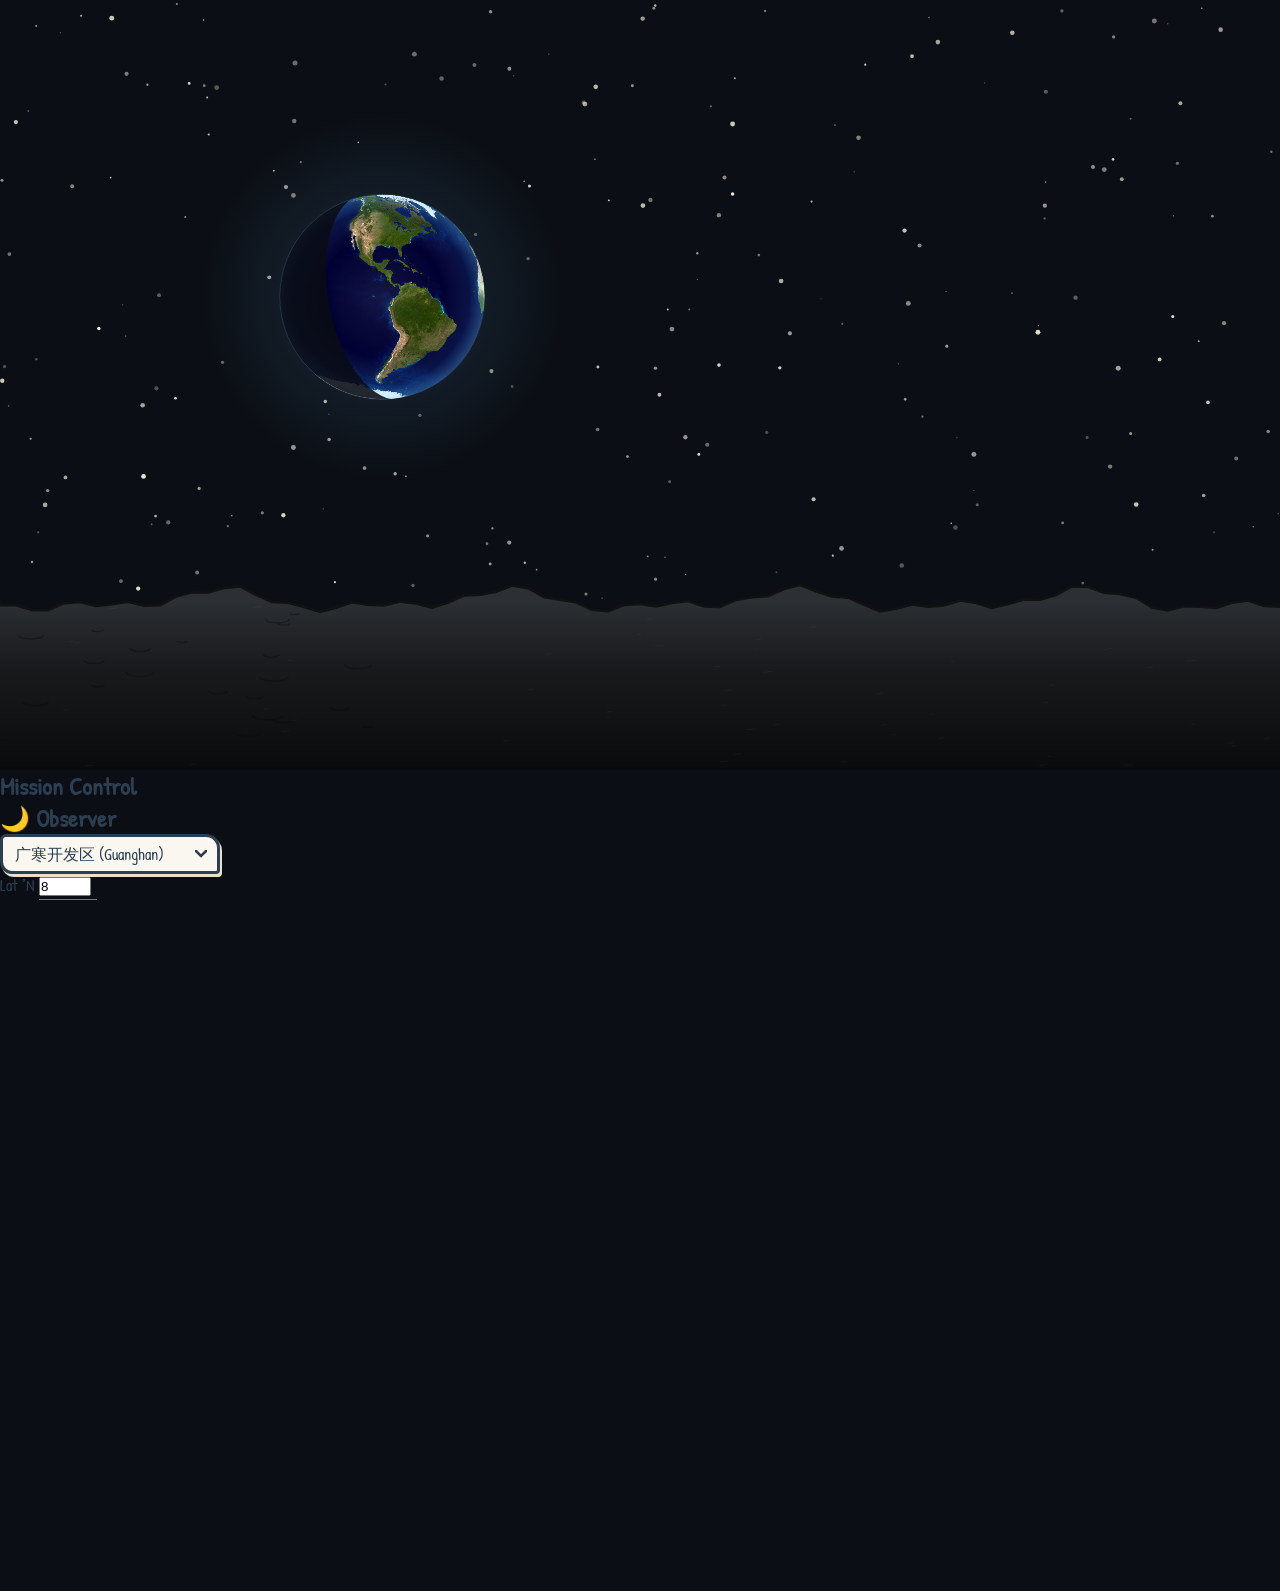
<file: index.html>
<!DOCTYPE html>
<html lang="en">

<head>
  <meta charset="UTF-8">
  <meta name="viewport" content="width=device-width, initial-scale=1.0">
  <title>Earthview from the Moon — Mission Control</title>
  <meta name="description"
    content="An interactive 2D visualizer showing what the Earth looks like from the surface of the Moon, with astronomical accuracy and mission control dashboard.">
  <link rel="preconnect" href="https://fonts.googleapis.com">
  <link rel="preconnect" href="https://fonts.gstatic.com" crossorigin>
  <link href="https://fonts.googleapis.com/css2?family=Patrick+Hand&family=Space+Mono:wght@400;700&display=swap"
    rel="stylesheet">
  <link rel="stylesheet" href="style.css">
</head>

<body>
  <div id="app-layout">
    <!-- ============ LEFT: Main Canvas ============ -->
    <div id="canvas-wrap">
      <canvas id="scene"></canvas>
    </div>

    <!-- ============ RIGHT: Mission Control Panel ============ -->
    <aside id="panel">
      <h1 class="panel-title">Mission Control</h1>

      <!-- ── Observer ── -->
      <section class="panel-section">
        <h2 class="section-head">🌙 Observer</h2>
        <div class="select-wrapper">
          <select id="location-select">
            <option value="guanghan">广寒开发区 (Guanghan)</option>
            <option value="tranquility">Sea of Tranquility</option>
            <option value="procellarum">Oceanus Procellarum</option>
            <option value="southpole">Lunar South Pole</option>
            <option value="farside">Far Side — Moscoviense</option>
            <option value="custom">Custom Coordinates…</option>
          </select>
        </div>
        <div class="coord-row">
          <div class="coord-field">
            <label for="obs-lat">Lat °N</label>
            <input type="number" id="obs-lat" min="-90" max="90" step="1" value="8">
          </div>
          <div class="coord-field">
            <label for="obs-lon">Lon °E</label>
            <input type="number" id="obs-lon" min="-180" max="180" step="1" value="31">
          </div>
        </div>
      </section>

      <!-- ── Data Readouts ── -->
      <section class="panel-section">
        <h2 class="section-head">📡 Data Readouts</h2>
        <div class="readout"><span class="readout-label">Date</span><span id="stat-date" class="readout-val">--</span>
        </div>
        <div class="readout"><span class="readout-label">Phase</span><span id="stat-phase" class="readout-val">--</span>
        </div>
        <div class="readout"><span class="readout-label">Illumination</span><span id="stat-illum"
            class="readout-val">-</span></div>
        <div class="readout"><span class="readout-label">Distance</span><span id="stat-dist"
            class="readout-val">-</span></div>
        <div class="readout"><span class="readout-label">Libration</span><span id="stat-libration"
            class="readout-val">-</span></div>
        <div class="readout"><span class="readout-label">Elevation</span><span id="stat-elev"
            class="readout-val">-</span></div>
        <div class="readout"><span class="readout-label">Azimuth</span><span id="stat-azimuth"
            class="readout-val">-</span></div>
      </section>

      <!-- ── Orbital View ── -->
      <section class="panel-section orbital-section">
        <h2 class="section-head">🛰️ Orbital View</h2>
        <canvas id="orbital-canvas" width="200" height="200"></canvas>
      </section>

      <!-- ── Synodic Cycle ── -->
      <section class="panel-section">
        <h2 class="section-head">🌗 Synodic Cycle</h2>
        <canvas id="synodic-canvas" width="260" height="48"></canvas>
      </section>

      <!-- ── Time-Lapse Controls ── -->
      <section class="panel-section">
        <h2 class="section-head">🕐 Mission Window</h2>
        <div class="date-row">
          <div class="date-field">
            <label for="start-date" class="date-label">Start</label>
            <input type="date" id="start-date">
          </div>
          <div class="date-field">
            <label for="end-date" class="date-label">End</label>
            <input type="date" id="end-date">
          </div>
        </div>
        <div class="lapse-row">
          <button id="play-btn" type="button">▶ Play</button>
          <div class="speed-row">
            <label for="speed-select" class="speed-label">Speed</label>
            <select id="speed-select">
              <option value="1" selected>1×</option>
              <option value="5">5×</option>
              <option value="10">10×</option>
              <option value="30">30×</option>
            </select>
          </div>
        </div>
        <input type="range" id="timeline-slider" min="0" max="1000" value="0">
      </section>
    </aside>
  </div>

  <script src="app.js"></script>
</body>

</html>
</file>
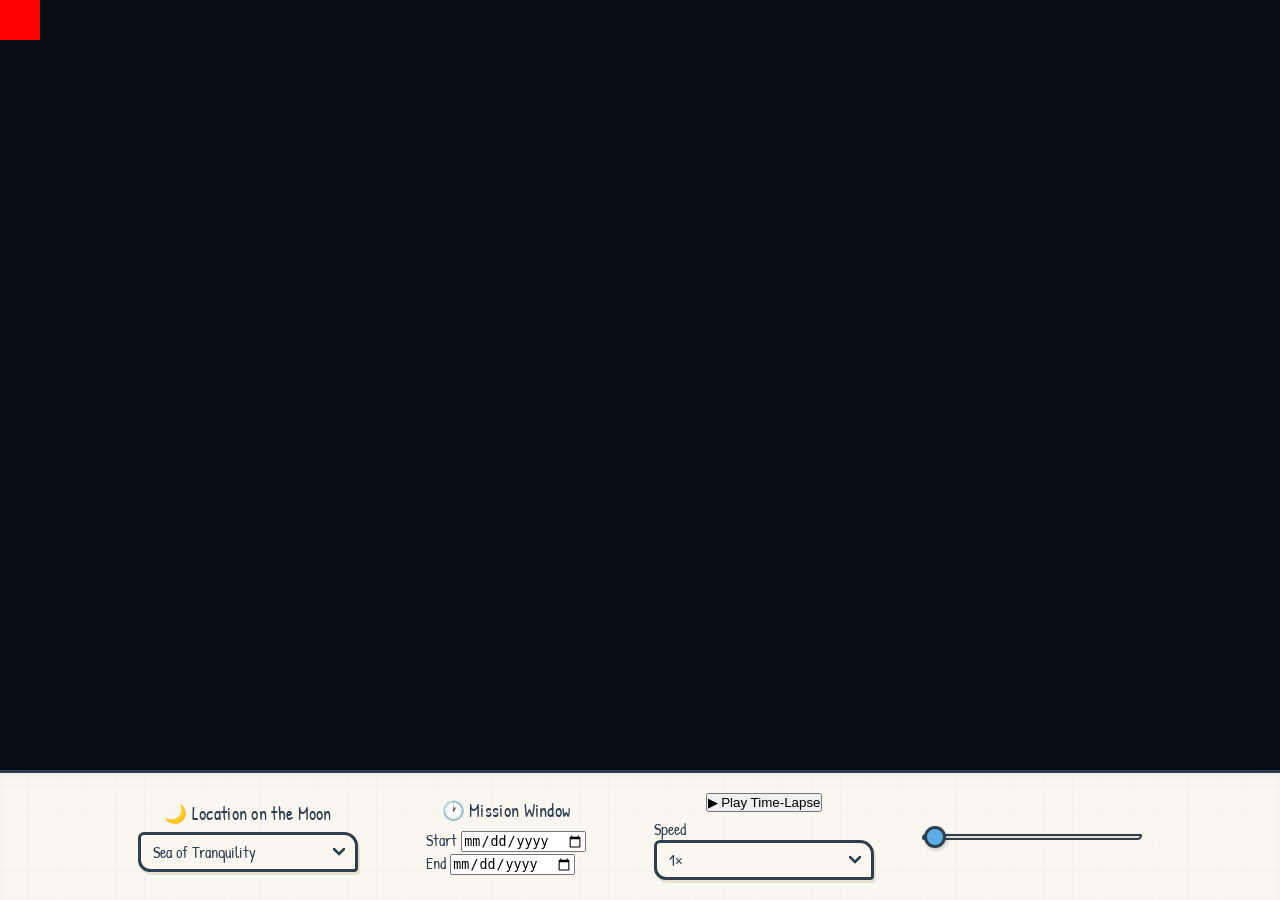
<file: test_error.html>
<!DOCTYPE html>
<html>
<head>
<style>
  #error-log { position: fixed; top: 0; left: 0; background: red; color: white; z-index: 9999; padding: 20px; font-family: monospace; white-space: pre-wrap; }
</style>
</head>
<body>
<div id="error-log"></div>
<script>
  window.onerror = function(msg, url, line, col, error) {
      document.getElementById('error-log').innerText += msg + '
' + (error ? error.stack : '');
  };
</script>
<!DOCTYPE html>
<html lang="en">

<head>
  <meta charset="UTF-8">
  <meta name="viewport" content="width=device-width, initial-scale=1.0">
  <title>Earthview from the Moon</title>
  <meta name="description"
    content="An interactive 2D visualizer showing what the Earth looks like from the surface of the Moon, with time-lapse animation.">
  <link rel="preconnect" href="https://fonts.googleapis.com">
  <link rel="preconnect" href="https://fonts.gstatic.com" crossorigin>
  <link href="https://fonts.googleapis.com/css2?family=Patrick+Hand&display=swap" rel="stylesheet">
  <link rel="stylesheet" href="style.css">
</head>

<body>
  <canvas id="scene"></canvas>

  <div id="stats-panel">
    <div class="stat-row"><span class="stat-label">Date:</span> <span id="stat-date">--</span></div>
    <div class="stat-row"><span class="stat-label">Phase:</span> <span id="stat-phase">--</span></div>
    <div class="stat-row"><span class="stat-label">Illumination:</span> <span id="stat-illum">-</span></div>
    <div class="stat-row"><span class="stat-label">Libration:</span> <span id="stat-libration">X: 0.0° Y: 0.0°</span>
    </div>
  </div>

  <div id="controls">
    <div class="control-group">
      <label for="location-select" class="control-label">🌙 Location on the Moon</label>
      <div class="select-wrapper">
        <select id="location-select">
          <option value="tranquility">Sea of Tranquility</option>
          <option value="procellarum">Oceanus Procellarum</option>
          <option value="southpole">Lunar South Pole</option>
          <option value="farside">Far Side — Mare Moscoviense</option>
        </select>
      </div>
    </div>

    <div class="control-group date-group">
      <label class="control-label">🕐 Mission Window</label>
      <div class="date-row">
        <div class="date-field">
          <label for="start-date" class="date-label">Start</label>
          <input type="date" id="start-date">
        </div>
        <div class="date-field">
          <label for="end-date" class="date-label">End</label>
          <input type="date" id="end-date">
        </div>
      </div>
    </div>

    <div class="control-group action-group">
      <button id="play-btn" type="button">▶ Play Time-Lapse</button>
      <div class="speed-row">
        <label for="speed-select" class="speed-label">Speed</label>
        <div class="select-wrapper">
          <select id="speed-select">
            <option value="1" selected>1×</option>
            <option value="5">5×</option>
            <option value="10">10×</option>
            <option value="30">30×</option>
          </select>
        </div>
      </div>
    </div>

    <div class="control-group slider-group">
      <input type="range" id="timeline-slider" min="0" max="1000" value="0">
    </div>
  </div>

  <script src="app.js"></script>
</body>

</html>
</body>
</html>
</file>
<file: style.css>
/* ============================================================
   Earthview from the Moon — Hand-drawn Sketch Aesthetic
   ============================================================ */

/* --- Reset & Base --- */
*, *::before, *::after {
  margin: 0;
  padding: 0;
  box-sizing: border-box;
}

:root {
  /* Palette from reference sketch */
  --ocean-blue:   #5DADE2;
  --land-green:   #B8D430;
  --land-dark:    #A3C520;
  --outline-dark: #2C3E50;
  --ground-warm:  #D4905C;
  --ground-deep:  #C47A3A;
  --sky-black:    #0B0E14;
  --star-white:   #FFFDE7;
  --paper-bg:     #FAF7F0;
  --paper-shadow: #E8E0D0;
  --ink:          #2C3E50;

  /* Typography */
  --font-hand: 'Patrick Hand', cursive;

  /* Sketch border trick */
  --sketch-radius: 12px 4px 14px 6px;
  --sketch-radius-alt: 6px 14px 4px 12px;
}

html, body {
  height: 100%;
  overflow: hidden;
  background: var(--sky-black);
  font-family: var(--font-hand);
  color: var(--ink);
}

/* --- Canvas --- */
#scene {
  display: block;
  width: 100%;
  /* Height = viewport minus control bar */
  height: calc(100vh - 130px);
}

/* --- Control Panel --- */
#controls {
  position: fixed;
  bottom: 0;
  left: 0;
  right: 0;
  height: 130px;
  display: flex;
  justify-content: center;
  align-items: center;
  gap: 48px;
  padding: 12px 32px;
  background: var(--paper-bg);
  /* Subtle paper texture via repeating gradient */
  background-image:
    repeating-linear-gradient(
      0deg,
      transparent,
      transparent 28px,
      rgba(0,0,0,0.02) 28px,
      rgba(0,0,0,0.02) 29px
    ),
    repeating-linear-gradient(
      90deg,
      transparent,
      transparent 28px,
      rgba(0,0,0,0.015) 28px,
      rgba(0,0,0,0.015) 29px
    );
  border-top: 3px solid var(--outline-dark);
  /* Slight inner shadow for depth */
  box-shadow:
    0 -4px 12px rgba(0,0,0,0.08),
    inset 0 2px 6px rgba(0,0,0,0.04);
}

/* --- Control Groups --- */
.control-group {
  display: flex;
  flex-direction: column;
  align-items: center;
  gap: 6px;
  min-width: 200px;
}

.control-label {
  font-size: 1.15rem;
  font-weight: 400;
  letter-spacing: 0.3px;
  color: var(--ink);
  user-select: none;
}

.control-value {
  font-size: 0.95rem;
  color: var(--ground-deep);
  min-height: 1.3em;
}

/* --- Slider (Phase) --- */
input[type="range"] {
  -webkit-appearance: none;
  appearance: none;
  width: 220px;
  height: 6px;
  background: var(--paper-shadow);
  border: 2px solid var(--outline-dark);
  border-radius: var(--sketch-radius);
  outline: none;
  cursor: pointer;
}

input[type="range"]::-webkit-slider-thumb {
  -webkit-appearance: none;
  appearance: none;
  width: 22px;
  height: 22px;
  border-radius: 50%;
  background: var(--ocean-blue);
  border: 3px solid var(--outline-dark);
  cursor: grab;
  box-shadow: 1px 2px 4px rgba(0,0,0,0.2);
  transition: transform 0.1s ease;
}

input[type="range"]::-webkit-slider-thumb:active {
  cursor: grabbing;
  transform: scale(1.15);
}

input[type="range"]::-moz-range-thumb {
  width: 22px;
  height: 22px;
  border-radius: 50%;
  background: var(--ocean-blue);
  border: 3px solid var(--outline-dark);
  cursor: grab;
  box-shadow: 1px 2px 4px rgba(0,0,0,0.2);
}

/* --- Dropdown (Location) --- */
.select-wrapper {
  position: relative;
}

select {
  font-family: var(--font-hand);
  font-size: 1rem;
  padding: 6px 32px 6px 12px;
  background: var(--paper-bg);
  border: 3px solid var(--outline-dark);
  border-radius: var(--sketch-radius-alt);
  color: var(--ink);
  cursor: pointer;
  outline: none;
  box-shadow: 2px 3px 0px var(--paper-shadow);
  appearance: none;
  -webkit-appearance: none;
  /* Custom arrow */
  background-image: url("data:image/svg+xml,%3Csvg xmlns='http://www.w3.org/2000/svg' width='12' height='8' viewBox='0 0 12 8'%3E%3Cpath d='M1 1 L6 6 L11 1' stroke='%232C3E50' stroke-width='2.5' fill='none' stroke-linecap='round'/%3E%3C/svg%3E");
  background-repeat: no-repeat;
  background-position: right 10px center;
  min-width: 220px;
}

select:hover {
  box-shadow: 2px 3px 0px var(--ground-warm);
}

select:focus {
  border-color: var(--ocean-blue);
}

/* --- Responsive tweaks --- */
@media (max-width: 600px) {
  #controls {
    flex-direction: column;
    height: 180px;
    gap: 12px;
    padding: 10px 16px;
  }

  #scene {
    height: calc(100vh - 180px);
  }

  input[type="range"] {
    width: 180px;
  }

  select {
    min-width: 180px;
  }
}
</file>
